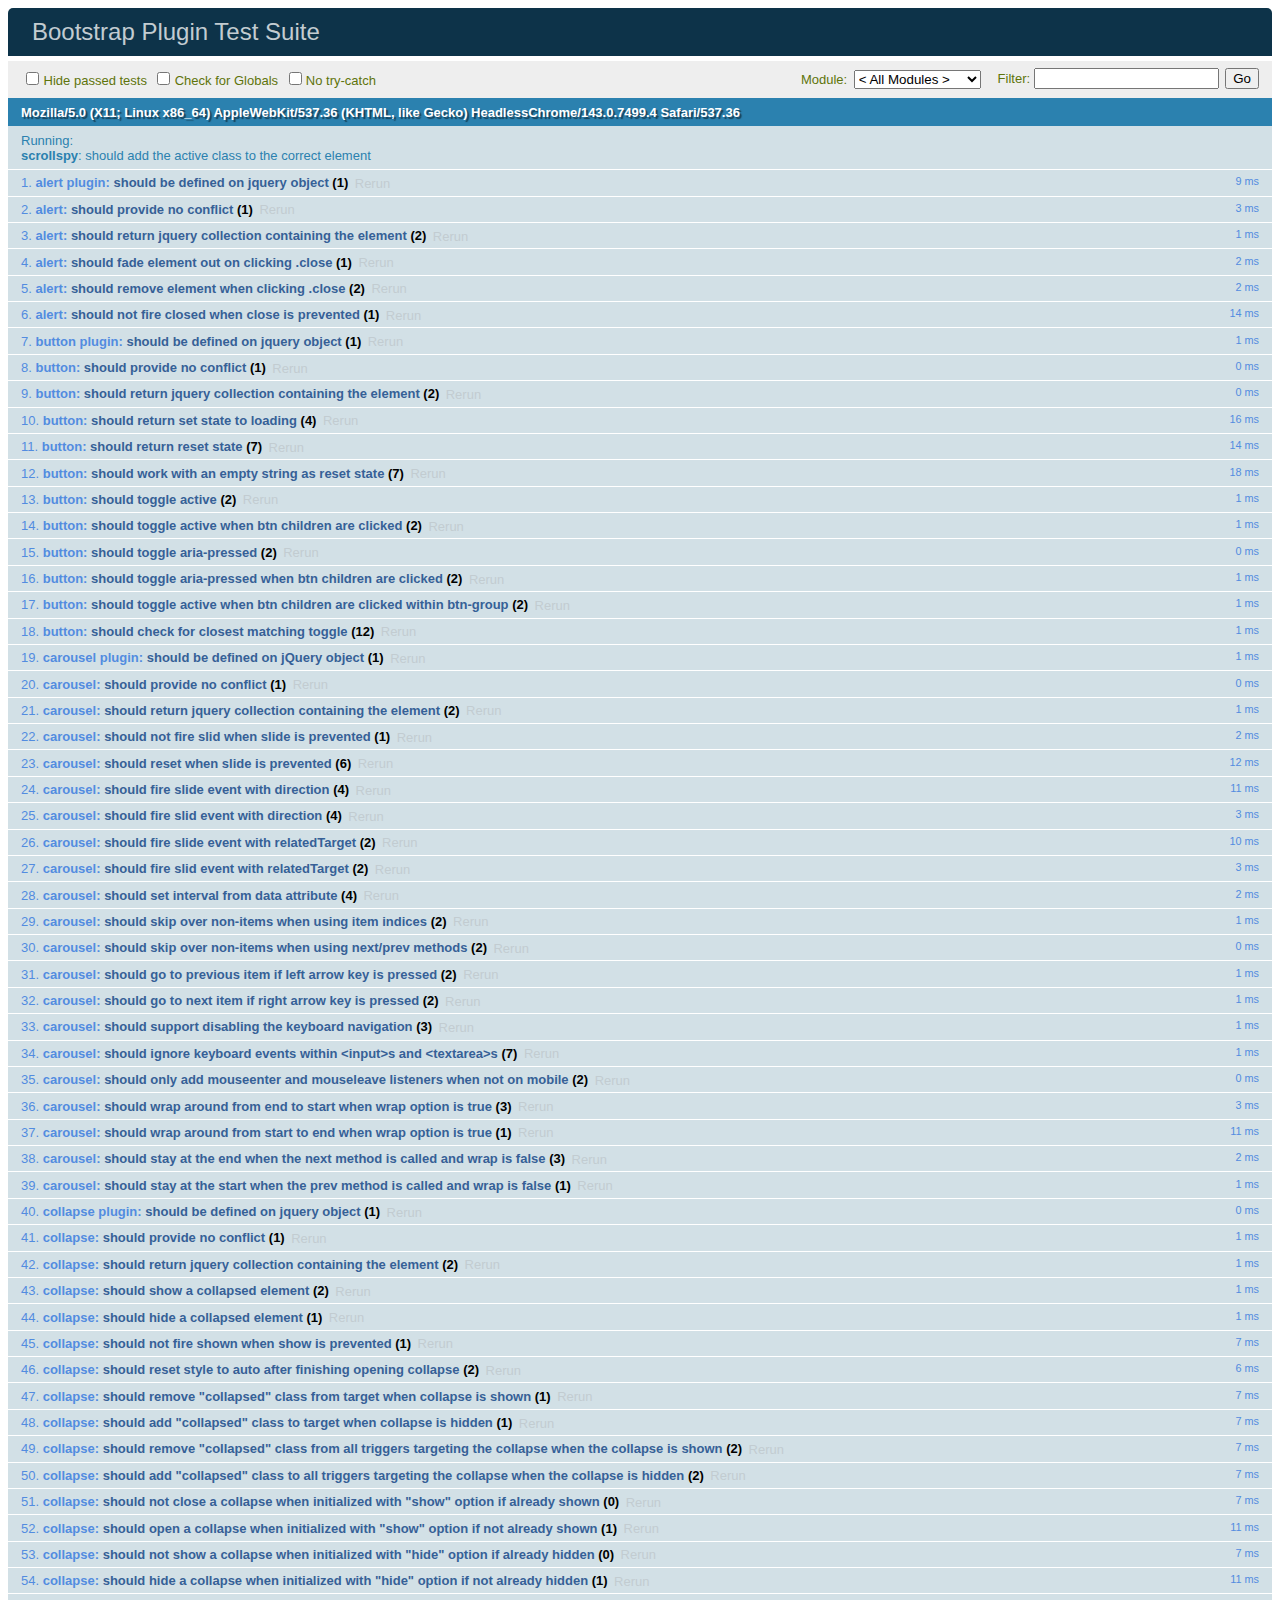
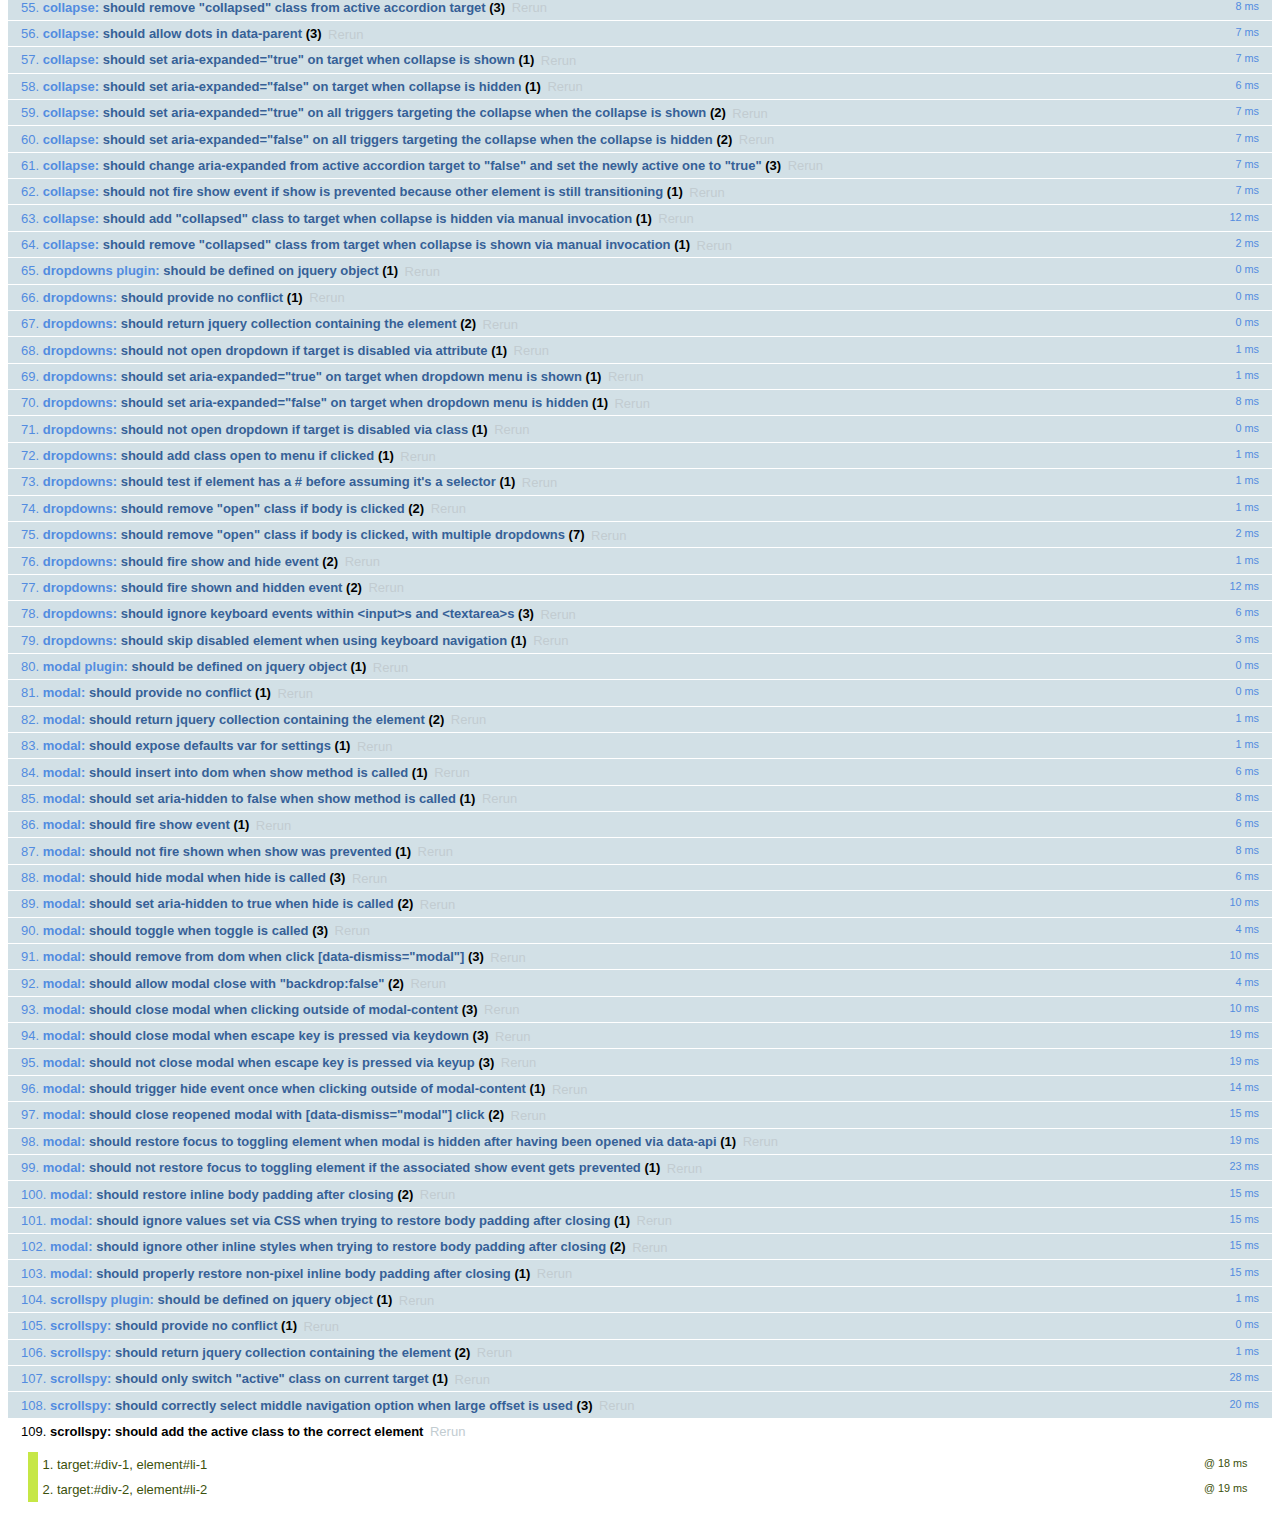
<file: django/tangowithdjango/tango_with_django_project/static/bootstrap-3.3.4/js/tests/index.html>
<!DOCTYPE html>
<html>
  <head>
    <meta charset="utf-8">
    <title>Bootstrap Plugin Test Suite</title>
    <meta name="viewport" content="width=device-width, initial-scale=1">

    <!-- jQuery -->
    <script src="vendor/jquery.min.js"></script>
    <script>
      // Disable jQuery event aliases to ensure we don't accidentally use any of them
      (function () {
        var eventAliases = [
          'blur',
          'focus',
          'focusin',
          'focusout',
          'load',
          'resize',
          'scroll',
          'unload',
          'click',
          'dblclick',
          'mousedown',
          'mouseup',
          'mousemove',
          'mouseover',
          'mouseout',
          'mouseenter',
          'mouseleave',
          'change',
          'select',
          'submit',
          'keydown',
          'keypress',
          'keyup',
          'error',
          'contextmenu',
          'hover',
          'bind',
          'unbind',
          'delegate',
          'undelegate'
        ]
        for (var i = 0; i < eventAliases.length; i++) {
          $.fn[eventAliases[i]] = undefined
        }
      })()
    </script>

    <!-- QUnit -->
    <link rel="stylesheet" href="vendor/qunit.css" media="screen">
    <script src="vendor/qunit.js"></script>
    <script>
      // See https://github.com/axemclion/grunt-saucelabs#test-result-details-with-qunit
      var log = []
      // Require assert.expect in each test.
      QUnit.config.requireExpects = true
      QUnit.done(function (testResults) {
        var tests = []
        for (var i = 0, len = log.length; i < len; i++) {
          var details = log[i]
          tests.push({
            name: details.name,
            result: details.result,
            expected: details.expected,
            actual: details.actual,
            source: details.source
          })
        }
        testResults.tests = tests

        window.global_test_results = testResults
      })

      QUnit.testStart(function (testDetails) {
        $(window).scrollTop(0)
        QUnit.log(function (details) {
          if (!details.result) {
            details.name = testDetails.name
            log.push(details)
          }
        })
      })

      // Cleanup
      QUnit.testDone(function () {
        $('#qunit-fixture').empty()
        $('#modal-test, .modal-backdrop').remove()
      })

      // Display fixture on-screen on iOS to avoid false positives
      if (/iPhone|iPad|iPod/.test(navigator.userAgent)) {
        QUnit.begin(function() {
          $('#qunit-fixture').css({ top: 0, left: 0 })
        })

        QUnit.done(function () {
          $('#qunit-fixture').css({ top: '', left: '' })
        })
      }

      // Disable deprecated global QUnit method aliases in preparation for QUnit v2
      (function () {
        var methodNames = [
          'async',
          'asyncTest',
          'deepEqual',
          'equal',
          'expect',
          'module',
          'notDeepEqual',
          'notEqual',
          'notPropEqual',
          'notStrictEqual',
          'ok',
          'propEqual',
          'push',
          'start',
          'stop',
          'strictEqual',
          'test',
          'throws'
        ];
        for (var i = 0; i < methodNames.length; i++) {
          var methodName = methodNames[i];
          window[methodName] = undefined;
        }
      })();
    </script>

    <!-- Plugin sources -->
    <script>$.support.transition = false</script>
    <script src="../../js/alert.js"></script>
    <script src="../../js/button.js"></script>
    <script src="../../js/carousel.js"></script>
    <script src="../../js/collapse.js"></script>
    <script src="../../js/dropdown.js"></script>
    <script src="../../js/modal.js"></script>
    <script src="../../js/scrollspy.js"></script>
    <script src="../../js/tab.js"></script>
    <script src="../../js/tooltip.js"></script>
    <script src="../../js/popover.js"></script>
    <script src="../../js/affix.js"></script>

    <!-- Unit tests -->
    <script src="unit/alert.js"></script>
    <script src="unit/button.js"></script>
    <script src="unit/carousel.js"></script>
    <script src="unit/collapse.js"></script>
    <script src="unit/dropdown.js"></script>
    <script src="unit/modal.js"></script>
    <script src="unit/scrollspy.js"></script>
    <script src="unit/tab.js"></script>
    <script src="unit/tooltip.js"></script>
    <script src="unit/popover.js"></script>
    <script src="unit/affix.js"></script>

  </head>
  <body>
    <div id="qunit-container">
      <div id="qunit"></div>
      <div id="qunit-fixture"></div>
    </div>
  </body>
</html>
</file>
<file: django/tangowithdjango/tango_with_django_project/static/bootstrap-3.3.4/js/tests/vendor/qunit.css>
/*!
 * QUnit 1.17.1
 * http://qunitjs.com/
 *
 * Copyright jQuery Foundation and other contributors
 * Released under the MIT license
 * http://jquery.org/license
 *
 * Date: 2015-01-20T19:39Z
 */

/** Font Family and Sizes */

#qunit-tests, #qunit-header, #qunit-banner, #qunit-testrunner-toolbar, #qunit-userAgent, #qunit-testresult {
	font-family: "Helvetica Neue Light", "HelveticaNeue-Light", "Helvetica Neue", Calibri, Helvetica, Arial, sans-serif;
}

#qunit-testrunner-toolbar, #qunit-userAgent, #qunit-testresult, #qunit-tests li { font-size: small; }
#qunit-tests { font-size: smaller; }


/** Resets */

#qunit-tests, #qunit-header, #qunit-banner, #qunit-userAgent, #qunit-testresult, #qunit-modulefilter {
	margin: 0;
	padding: 0;
}


/** Header */

#qunit-header {
	padding: 0.5em 0 0.5em 1em;

	color: #8699A4;
	background-color: #0D3349;

	font-size: 1.5em;
	line-height: 1em;
	font-weight: 400;

	border-radius: 5px 5px 0 0;
}

#qunit-header a {
	text-decoration: none;
	color: #C2CCD1;
}

#qunit-header a:hover,
#qunit-header a:focus {
	color: #FFF;
}

#qunit-testrunner-toolbar label {
	display: inline-block;
	padding: 0 0.5em 0 0.1em;
}

#qunit-banner {
	height: 5px;
}

#qunit-testrunner-toolbar {
	padding: 0.5em 1em 0.5em 1em;
	color: #5E740B;
	background-color: #EEE;
	overflow: hidden;
}

#qunit-userAgent {
	padding: 0.5em 1em 0.5em 1em;
	background-color: #2B81AF;
	color: #FFF;
	text-shadow: rgba(0, 0, 0, 0.5) 2px 2px 1px;
}

#qunit-modulefilter-container {
	float: right;
	padding: 0.2em;
}

.qunit-url-config {
	display: inline-block;
	padding: 0.1em;
}

.qunit-filter {
	display: block;
	float: right;
	margin-left: 1em;
}

/** Tests: Pass/Fail */

#qunit-tests {
	list-style-position: inside;
}

#qunit-tests li {
	padding: 0.4em 1em 0.4em 1em;
	border-bottom: 1px solid #FFF;
	list-style-position: inside;
}

#qunit-tests > li {
	display: none;
}

#qunit-tests li.running,
#qunit-tests li.pass,
#qunit-tests li.fail,
#qunit-tests li.skipped {
	display: list-item;
}

#qunit-tests.hidepass li.running,
#qunit-tests.hidepass li.pass {
	display: none;
}

#qunit-tests li strong {
	cursor: pointer;
}

#qunit-tests li.skipped strong {
	cursor: default;
}

#qunit-tests li a {
	padding: 0.5em;
	color: #C2CCD1;
	text-decoration: none;
}
#qunit-tests li a:hover,
#qunit-tests li a:focus {
	color: #000;
}

#qunit-tests li .runtime {
	float: right;
	font-size: smaller;
}

.qunit-assert-list {
	margin-top: 0.5em;
	padding: 0.5em;

	background-color: #FFF;

	border-radius: 5px;
}

.qunit-collapsed {
	display: none;
}

#qunit-tests table {
	border-collapse: collapse;
	margin-top: 0.2em;
}

#qunit-tests th {
	text-align: right;
	vertical-align: top;
	padding: 0 0.5em 0 0;
}

#qunit-tests td {
	vertical-align: top;
}

#qunit-tests pre {
	margin: 0;
	white-space: pre-wrap;
	word-wrap: break-word;
}

#qunit-tests del {
	background-color: #E0F2BE;
	color: #374E0C;
	text-decoration: none;
}

#qunit-tests ins {
	background-color: #FFCACA;
	color: #500;
	text-decoration: none;
}

/*** Test Counts */

#qunit-tests b.counts                       { color: #000; }
#qunit-tests b.passed                       { color: #5E740B; }
#qunit-tests b.failed                       { color: #710909; }

#qunit-tests li li {
	padding: 5px;
	background-color: #FFF;
	border-bottom: none;
	list-style-position: inside;
}

/*** Passing Styles */

#qunit-tests li li.pass {
	color: #3C510C;
	background-color: #FFF;
	border-left: 10px solid #C6E746;
}

#qunit-tests .pass                          { color: #528CE0; background-color: #D2E0E6; }
#qunit-tests .pass .test-name               { color: #366097; }

#qunit-tests .pass .test-actual,
#qunit-tests .pass .test-expected           { color: #999; }

#qunit-banner.qunit-pass                    { background-color: #C6E746; }

/*** Failing Styles */

#qunit-tests li li.fail {
	color: #710909;
	background-color: #FFF;
	border-left: 10px solid #EE5757;
	white-space: pre;
}

#qunit-tests > li:last-child {
	border-radius: 0 0 5px 5px;
}

#qunit-tests .fail                          { color: #000; background-color: #EE5757; }
#qunit-tests .fail .test-name,
#qunit-tests .fail .module-name             { color: #000; }

#qunit-tests .fail .test-actual             { color: #EE5757; }
#qunit-tests .fail .test-expected           { color: #008000; }

#qunit-banner.qunit-fail                    { background-color: #EE5757; }

/*** Skipped tests */

#qunit-tests .skipped {
	background-color: #EBECE9;
}

#qunit-tests .qunit-skipped-label {
	background-color: #F4FF77;
	display: inline-block;
	font-style: normal;
	color: #366097;
	line-height: 1.8em;
	padding: 0 0.5em;
	margin: -0.4em 0.4em -0.4em 0;
}

/** Result */

#qunit-testresult {
	padding: 0.5em 1em 0.5em 1em;

	color: #2B81AF;
	background-color: #D2E0E6;

	border-bottom: 1px solid #FFF;
}
#qunit-testresult .module-name {
	font-weight: 700;
}

/** Fixture */

#qunit-fixture {
	position: absolute;
	top: -10000px;
	left: -10000px;
	width: 1000px;
	height: 1000px;
}
</file>
